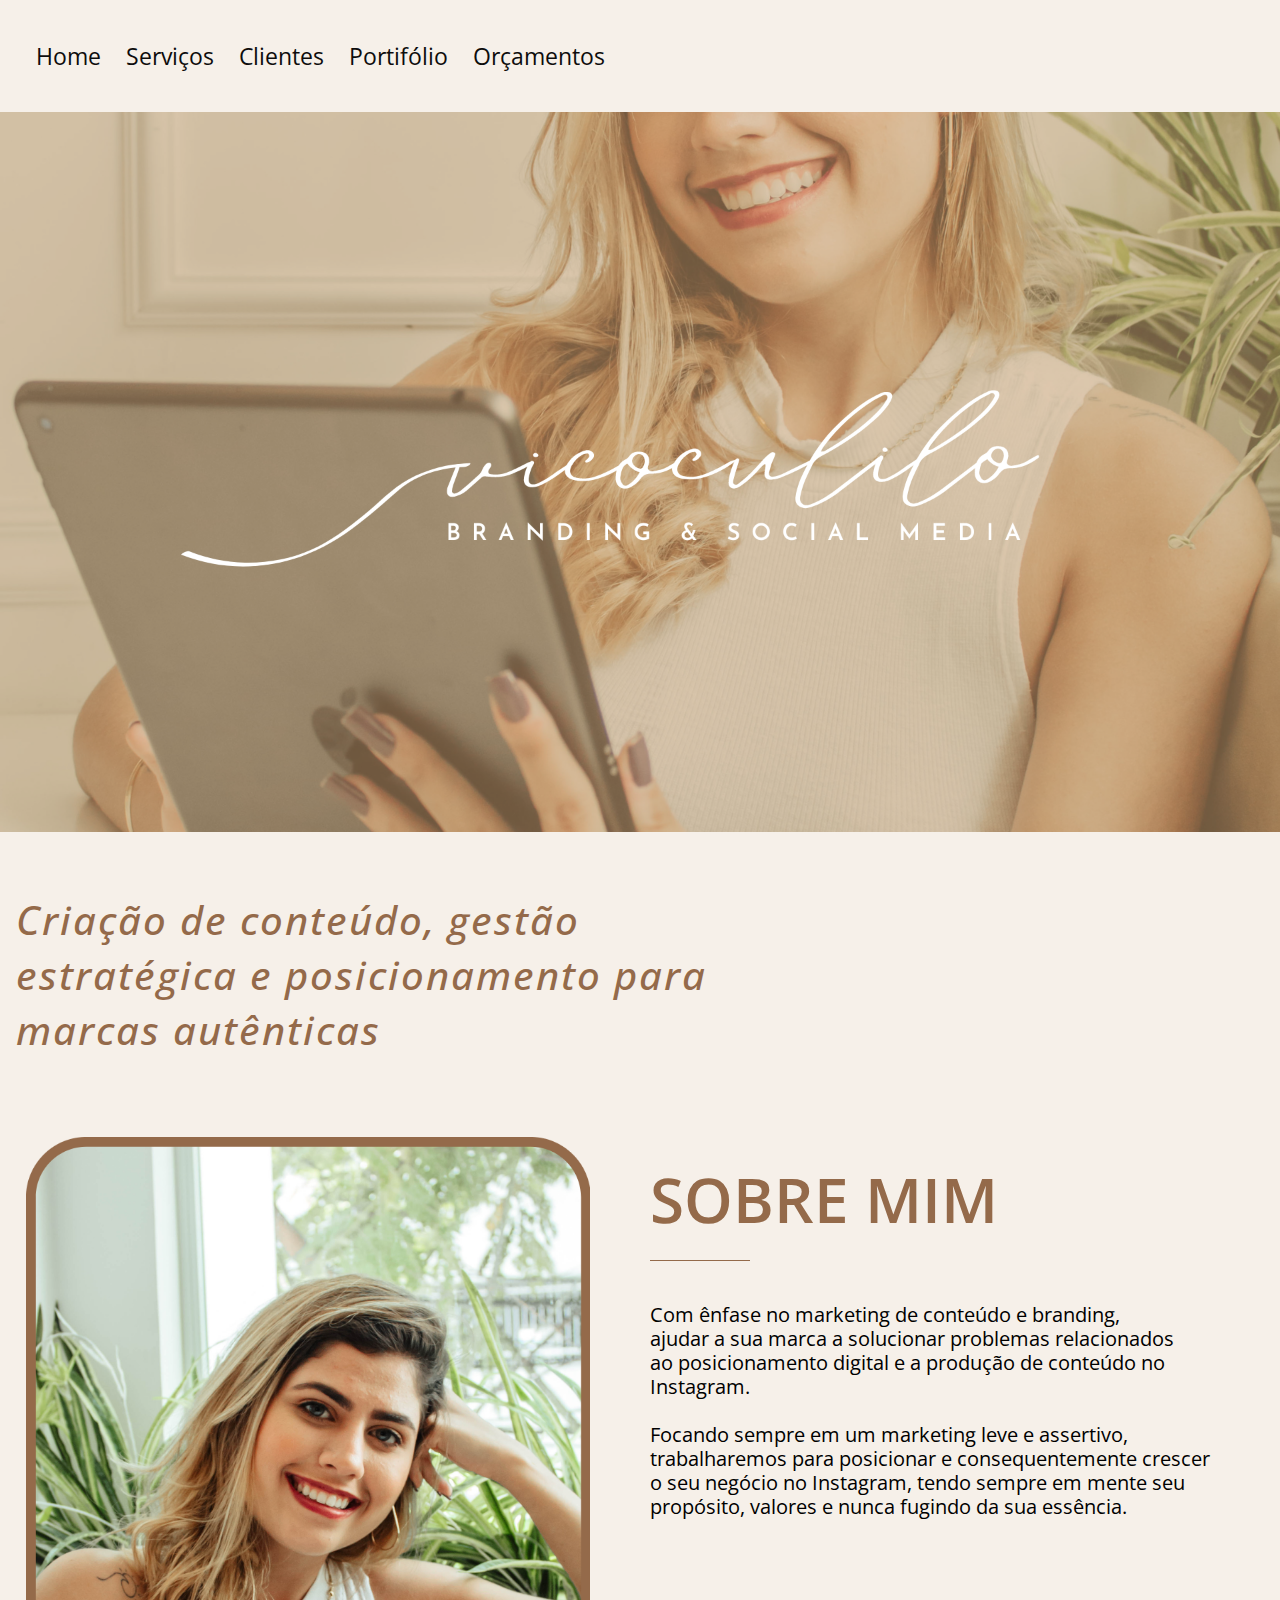
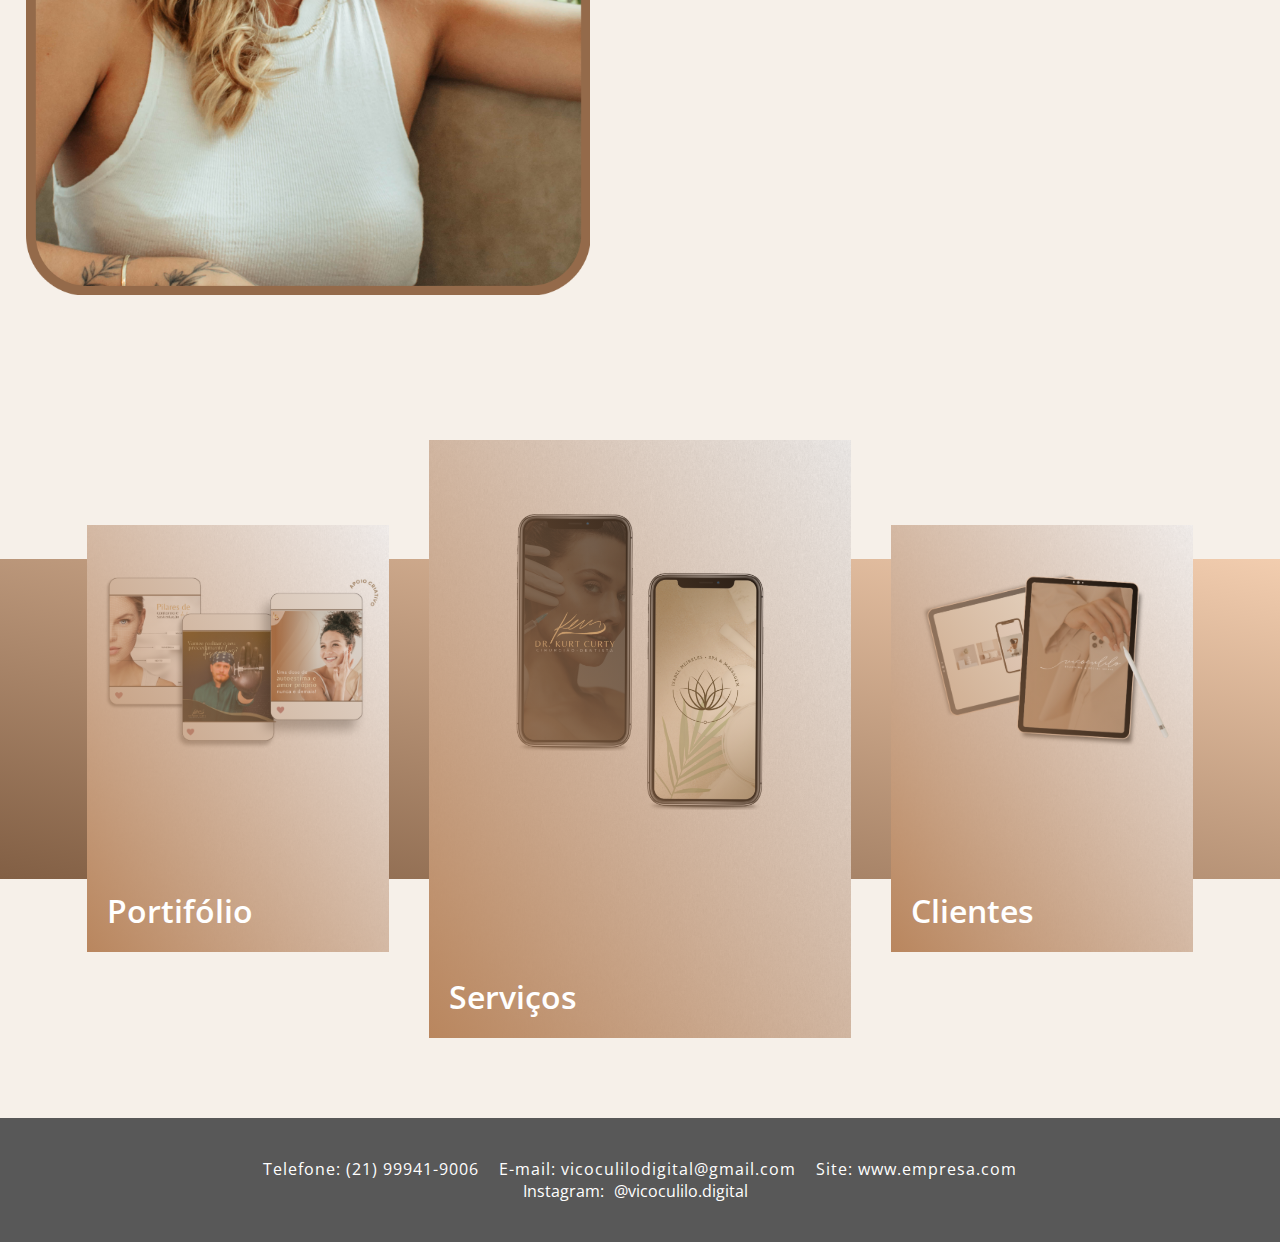
<file: index.html>
<!DOCTYPE html>
<html lang="pt-br"> 
<head>
	<title>Victhória Coculilo</title>
	<meta charset="UTF-8">
	<meta name="viewport" content="width=device-width, initial-scale=1.0">
    <link rel="stylesheet" href="./css/index.css">
    <script src="https://ajax.googleapis.com/ajax/libs/jquery/3.6.4/jquery.min.js"></script>
	<script src="./script/index.js"></script>
</head>
<body>
	<header class="container">
		<nav>
            <a href="./index.html">Home</a>
			<a href="./page/servicos.html">Serviços</a>
			<a href="./page/clientes.html">Clientes</a>
            <a href="./page/portifolio.html">Portifólio</a>
			<a href="./page/orçamentos.html">Orçamentos</a>
		</nav>	
	</header>
	<div class="row home__banner">
        <img src="./img/capa.png" alt="capa do site" class="home__banner">
    </div>
		
    <section class="container home">
        <div class="intro">
        <h2>Criação de conteúdo, gestão <br> 
            estratégica e posicionamento para <br> 
            marcas autênticas</h2>
        </div>
	<div class="row">
		<div class="col">
			<img src="./img/perfil.png" alt="foto perfil">
		</div>
		<div class="col sobre">
			<h1>SOBRE MIM</h1>
			<p>Com ênfase no marketing de conteúdo e branding, <br> ajudar a sua marca a solucionar problemas relacionados <br> ao posicionamento digital e a produção de conteúdo no Instagram. <br> <br>  Focando sempre em um marketing leve e assertivo, trabalharemos para posicionar e consequentemente crescer o seu negócio no Instagram, tendo sempre em mente seu propósito, valores e nunca fugindo da sua essência.</p>
		</div>
	</div>
    </section>

    <section class="home__banners">
        <div class="container">
            <a href="./page/portifolio.html" class="banner-small">
               <img src="./img/1.serv-inicio.png" alt="portifolio"> 
               <span>Portifólio</span>
            </a>
            <a href="./page/servicos.html" class="banner-small meio">
                <img src="./img/2.serv-inicio.png" alt="serviços"> 
                <span>Serviços</span>
            </a>
            <a href="./page/clientes.html" class="banner-small">
                <img src="./img/3.serv-inicio.png" alt="clientes"> 
                <span>Clientes</span>
            </a>
        </div>
    </section>

    <footer>
        <div  class="container">
            <div class="contact-info">
                <div>
                    Telefone: <a href="tel:+5521999419006">(21) 99941-9006</a>
                </div>
                <div>
                    E-mail: <a href="mailto:vicoculilodigital@gmail.com">vicoculilodigital@gmail.com</a>
                </div>
                <div>
                    Site: <a href="https://www.empresa.com">www.empresa.com</a>
                </div>
            </div>
            <div class="social-media">
                Instagram: <a href="https://www.instagram.com/vicoculilo.digital/">@vicoculilo.digital<i class="fab fa-instagram"></i></a>
            </div>
        </div>
	</footer>
</body>
</html>
</file>
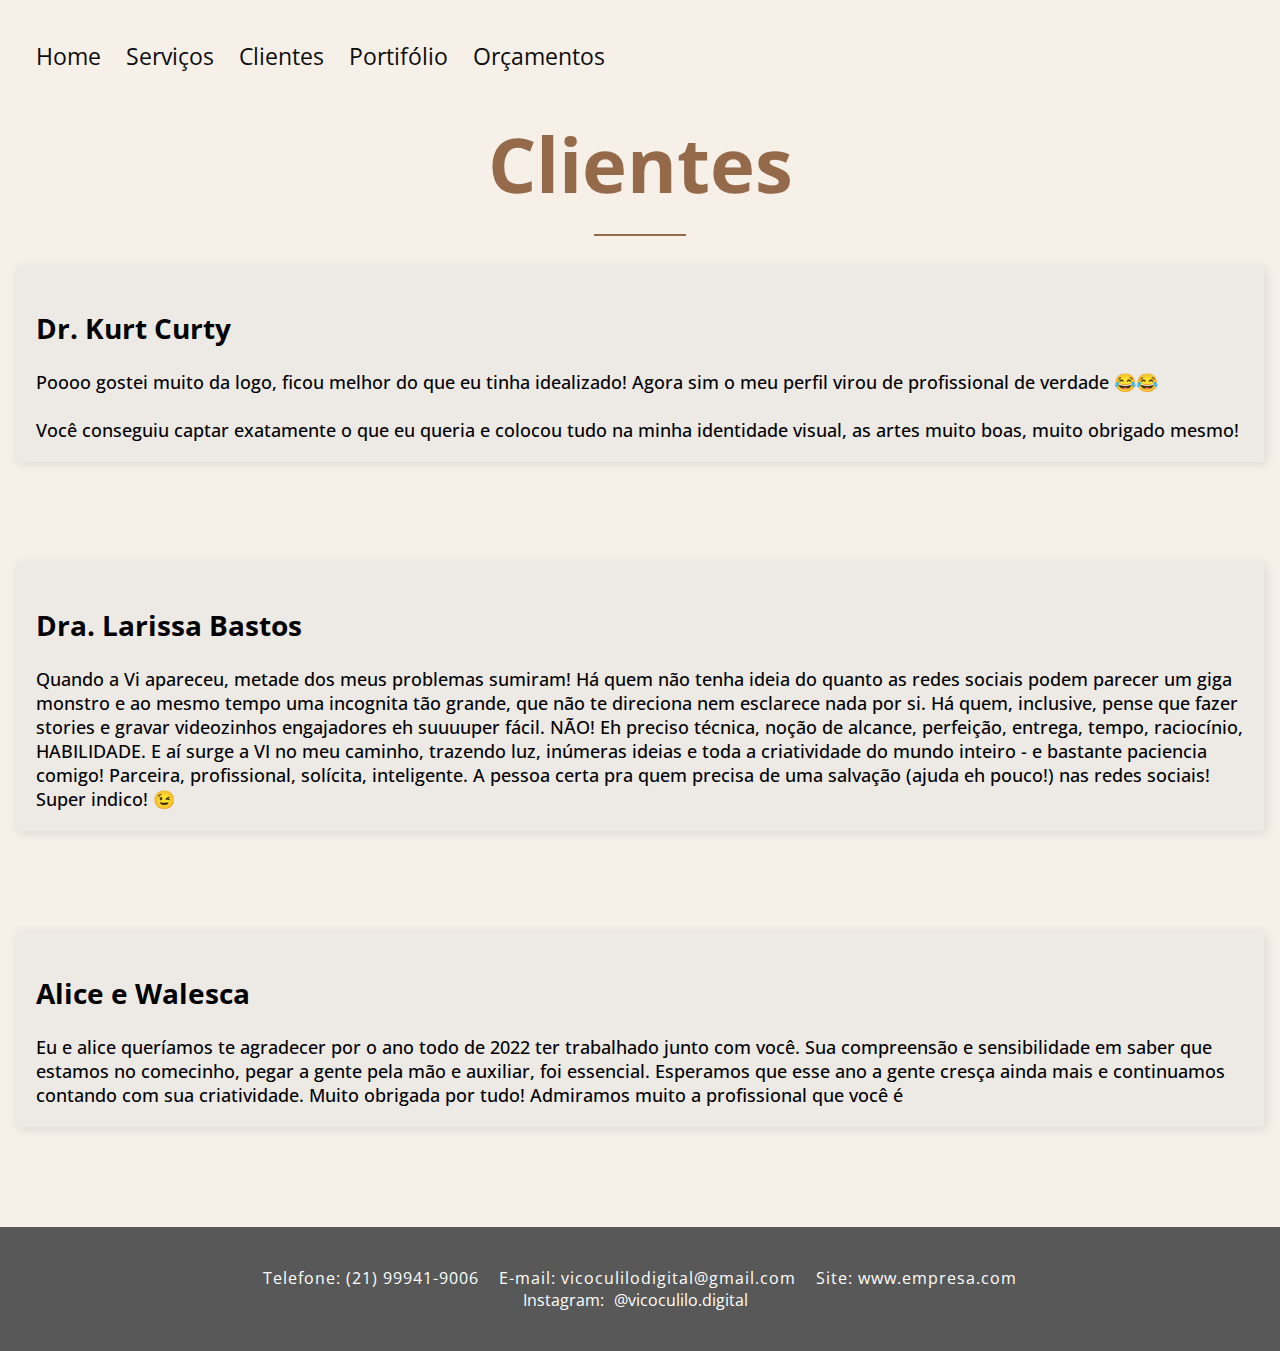
<file: page/clientes.html>
<!DOCTYPE html>
<html lang="pt-br"> 
<head>
    <meta charset="UTF-8">
    <meta http-equiv="X-UA-Compatible" content="IE=edge">
    <meta name="viewport" content="width=device-width, initial-scale=1.0">
    <title>Portifólio</title>
    <link rel="stylesheet" href="./../css/index.css">
    <script src="https://ajax.googleapis.com/ajax/libs/jquery/3.6.4/jquery.min.js"></script>
	<script src="./../script/index.js"></script>
</head>
<body>
    <header class="container">
		<nav>
			<a href="../index.html">Home</a>
			<a href="./servicos.html">Serviços</a>
			<a href="./clientes.html">Clientes</a>
            <a href="./portifolio.html">Portifólio</a>
			<a href="./orçamentos.html">Orçamentos</a>
		</nav>	
	</header>
    <section class="clientes container">
        <div class="titulo titulo2">
            <h1>Clientes</h1>
        </div>
        
        <div class="cliente">
            <h2>Dr. Kurt Curty</h2>
            <p>Poooo gostei muito da logo, ficou melhor do que eu tinha idealizado!
                Agora sim o meu perfil virou de profissional de verdade 😂😂
                <br><br>
                Você conseguiu captar exatamente o que eu queria e colocou tudo na
                minha identidade visual, as artes muito boas, muito obrigado mesmo!
            </p>
        </div>

        <div class="cliente">
            <h2>Dra. Larissa Bastos</h2>
            <p>Quando a Vi apareceu, metade dos meus problemas sumiram!
                Há quem não tenha ideia do quanto as redes sociais podem parecer um
                giga monstro e ao mesmo tempo uma incognita tão grande, que não te
                direciona nem esclarece nada por si.
                Há quem, inclusive, pense que fazer stories e gravar videozinhos
                engajadores eh suuuuper fácil.
                NÃO! Eh preciso técnica, noção de alcance, perfeição, entrega, tempo,
                raciocínio, HABILIDADE.
                E aí surge a VI no meu caminho, trazendo luz, inúmeras ideias e toda a
                criatividade do mundo inteiro - e bastante paciencia comigo!
                Parceira, profissional, solícita, inteligente.
                A pessoa certa pra quem precisa de uma salvação (ajuda eh pouco!)
                nas redes sociais!
                Super indico! 😉
                
            </p>
        </div>

        <div class="cliente">
            <h2>Alice e Walesca</h2>
            <p>Eu e alice queríamos te agradecer por o ano todo de 2022 ter trabalhado
                junto com você. Sua compreensão e sensibilidade em saber que
                estamos no comecinho, pegar a gente pela mão e auxiliar, foi essencial.
                Esperamos que esse ano a gente cresça ainda mais e continuamos
                contando com sua criatividade.
                Muito obrigada por tudo! Admiramos muito a profissional que você é
            </p>
        </div>
    </section>


    <footer>
        <div  class="container">
            <div class="contact-info">
                <div>
                    Telefone: <a href="tel:+5521999419006">(21) 99941-9006</a>
                </div>
                <div>
                    E-mail: <a href="mailto:vicoculilodigital@gmail.com">vicoculilodigital@gmail.com</a>
                </div>
                <div>
                    Site: <a href="https://www.empresa.com">www.empresa.com</a>
                </div>
            </div>
            <div class="social-media">
                Instagram: <a href="https://www.instagram.com/vicoculilo.digital/">@vicoculilo.digital<i class="fab fa-instagram"></i></a>
            </div>
        </div>
	</footer>
</body>
</html>
</file>
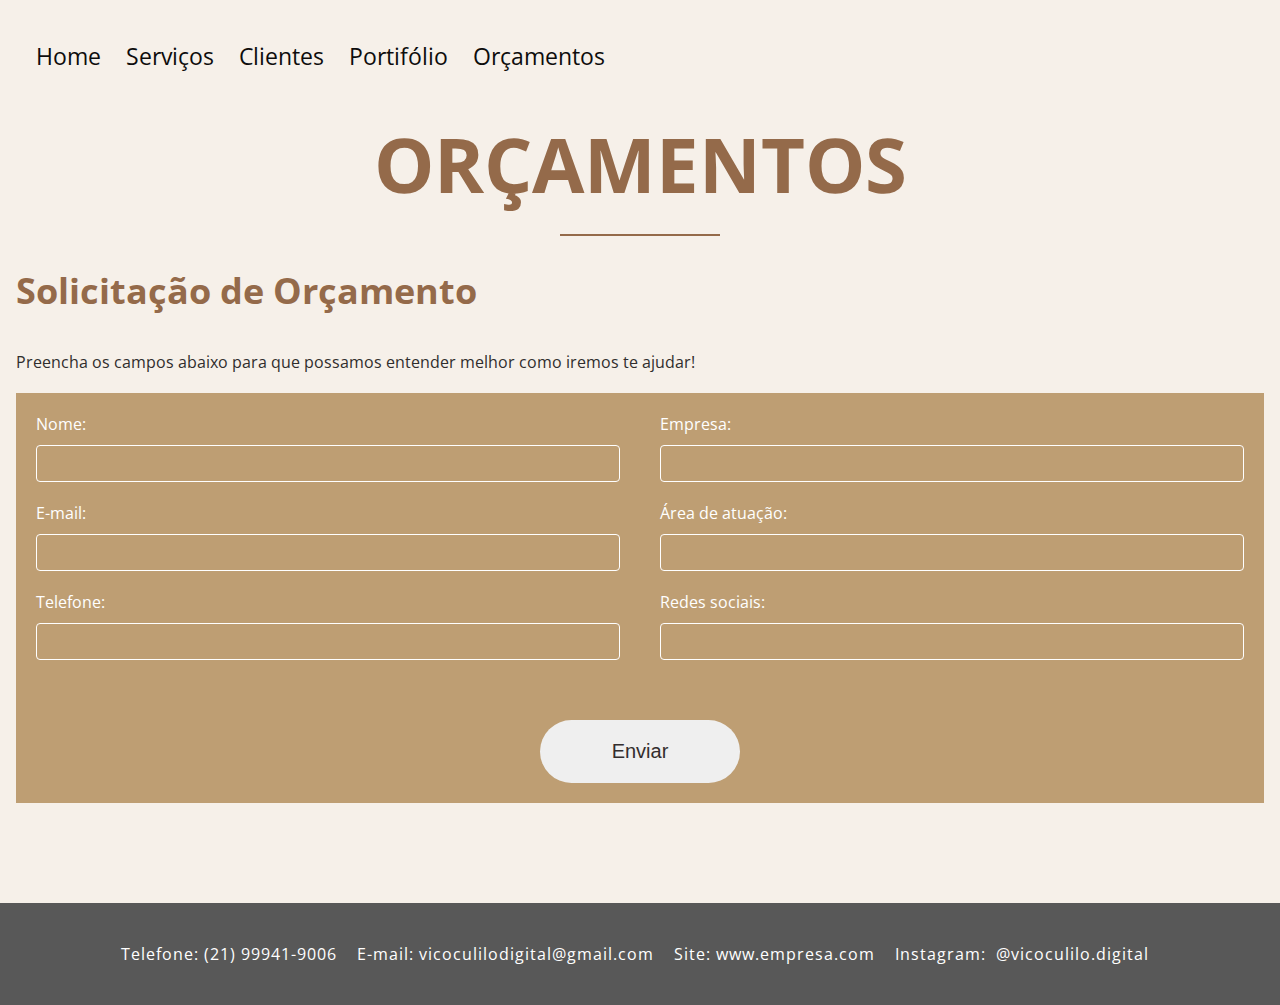
<file: page/orçamentos.html>
<!DOCTYPE html>
<html lang="pt-br"> 
 <head>
	<meta charset="UTF-8">
    <meta http-equiv="X-UA-Compatible" content="IE=edge">
    <meta name="viewport" content="width=device-width, initial-scale=1.0">
    <title>Portifólio</title>
    <link rel="stylesheet" href="./../css/index.css">
	<script src="https://ajax.googleapis.com/ajax/libs/jquery/3.6.4/jquery.min.js"></script>
	<script src="./../script/index.js"></script>
 </head>
 <body>
    <header class="container">
		<nav>
			<a href="../index.html">Home</a>
			<a href="./servicos.html">Serviços</a>
			<a href="./clientes.html">Clientes</a>
            <a href="./portifolio.html">Portifólio</a>
			<a href="./orçamentos.html">Orçamentos</a>
		</nav>	
	</header>
 
	<section class="container orcamento">
    <div class="titulo titulo2">
    	<h1>ORÇAMENTOS</h1>
    </div>

    <h3>Solicitação de Orçamento</h3>
    <p>Preencha os campos abaixo para que possamos entender melhor como iremos te ajudar!</p>
    <form action="/" method="post">
		<div class="form__campos">
			<div class="form__campo">
				
				<label for="nome">Nome:</label>
				<input type="text" id="nome" name="nome" required>
		
				<label for="email">E-mail:</label>
				<input type="email" id="email" name="email" required> 
				
				<label for="telefone">Telefone:</label>
				<input type="tel" id="telefone" name="telefone" required>
			</div>
			<div class="form__campo">
				
				<label for="empresa">Empresa:</label>
				<input type="text" id="empresa" name="empresa" required>
				
				<label for="area">Área de atuação:</label>
				<input type="text" id="area" name="area" required>
				
				<label for="redes">Redes sociais:</label>
				<input type="text" id="redes" name="redes" required>
			</div>
		</div>
	<input id="enviar-orcamento" type="submit" value="Enviar">
	</form>
</section>
 
 
 <footer>
	<div  class="container">
		<div class="contact-info">
			<div>
				Telefone: <a href="tel:+5521999419006">(21) 99941-9006</a>
			</div>
			<div>
				E-mail: <a href="mailto:vicoculilodigital@gmail.com">vicoculilodigital@gmail.com</a>
			</div>
			<div>
				Site: <a href="https://www.empresa.com">www.empresa.com</a>
			</div>
			<div class="social-media">
                Instagram: <a href="https://www.instagram.com/vicoculilo.digital/">@vicoculilo.digital<i class="fab fa-instagram"></i></a>
            </div>
	</div>
</footer>
 </body>
</html>
</file>
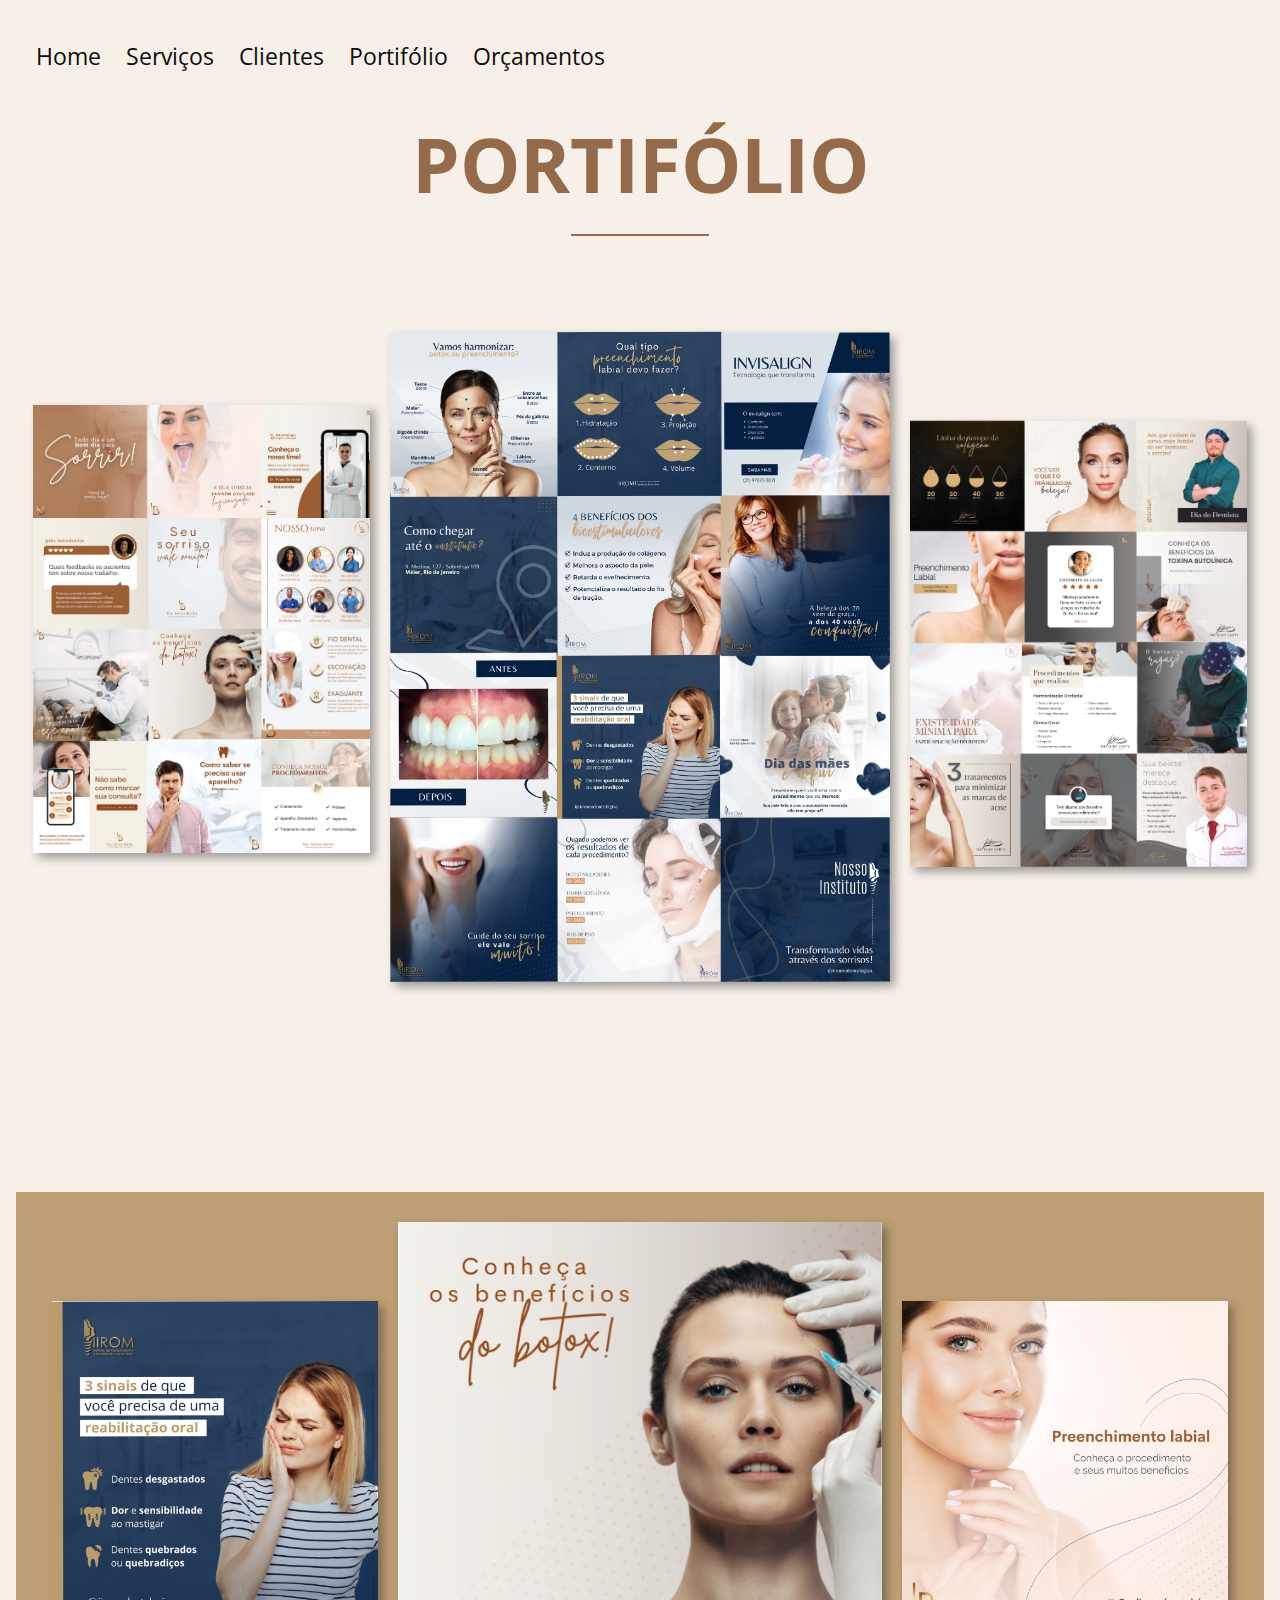
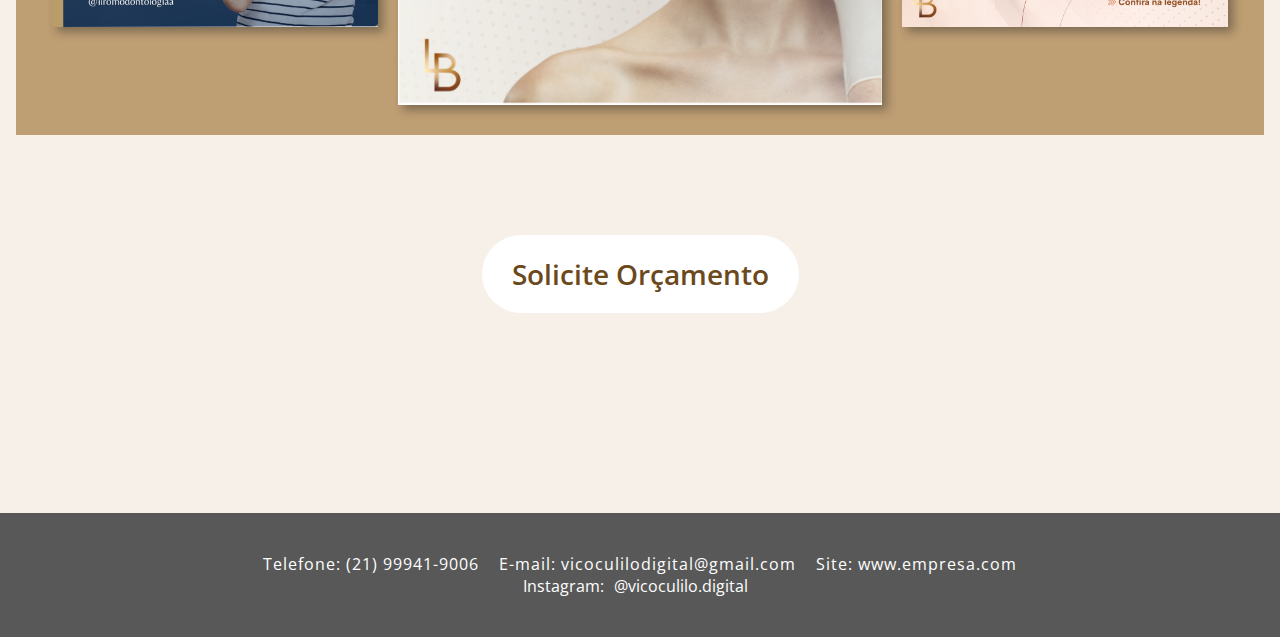
<file: page/portifolio.html>
<!DOCTYPE html>
<html lang="pt-br"> 
<head>
    <meta charset="UTF-8">
    <meta http-equiv="X-UA-Compatible" content="IE=edge">
    <meta name="viewport" content="width=device-width, initial-scale=1.0">
    <title>Portifólio</title>
    <link rel="stylesheet" href="./../css/index.css">
    <script src="https://ajax.googleapis.com/ajax/libs/jquery/3.6.4/jquery.min.js"></script>
	<script src="./../script/index.js"></script>
</head>
<body>
    <header class="container">
		<nav>
			<a href="../index.html">Home</a>
			<a href="./servicos.html">Serviços</a>
			<a href="./clientes.html">Clientes</a>
            <a href="./portifolio.html">Portifólio</a>
			<a href="./orçamentos.html">Orçamentos</a>
		</nav>	
	</header>
    <section class="portifolio container">
        <div class="titulo titulo2">
            <h1>PORTIFÓLIO</h1>
        </div>
        <div class="portifolio__banners">
            <img class="image" src="../img/2.port.jpg" alt="Imagem 1">
            <img class="image" src="../img/1.port.png" alt="Imagem 2">
            <img class="image" src="../img/3.port.png" alt="Imagem 3">
        </div>


        <div class="portifolio__banners portifolio__banners2">
            <img class="post" src="./../img/1.post.png" alt="Imagem 1">
            <img class="post" src="../img/2.post.png" alt="Imagem 2">
            <img class="post" src="../img/3.post.png" alt="Imagem 3">
        </div>
        <a href="./orçamentos.html" class="solicite">
            Solicite Orçamento
        </a>
    </section>


    <footer>
        <div  class="container">
            <div class="contact-info">
                <div>
                    Telefone: <a href="tel:+5521999419006">(21) 99941-9006</a>
                </div>
                <div>
                    E-mail: <a href="mailto:vicoculilodigital@gmail.com">vicoculilodigital@gmail.com</a>
                </div>
                <div>
                    Site: <a href="https://www.empresa.com">www.empresa.com</a>
                </div>
            </div>
            <div class="social-media">
                Instagram: <a href="https://www.instagram.com/vicoculilo.digital/">@vicoculilo.digital<i class="fab fa-instagram"></i></a>
            </div>
        </div>
	</footer>           
</body>
</html>
</file>
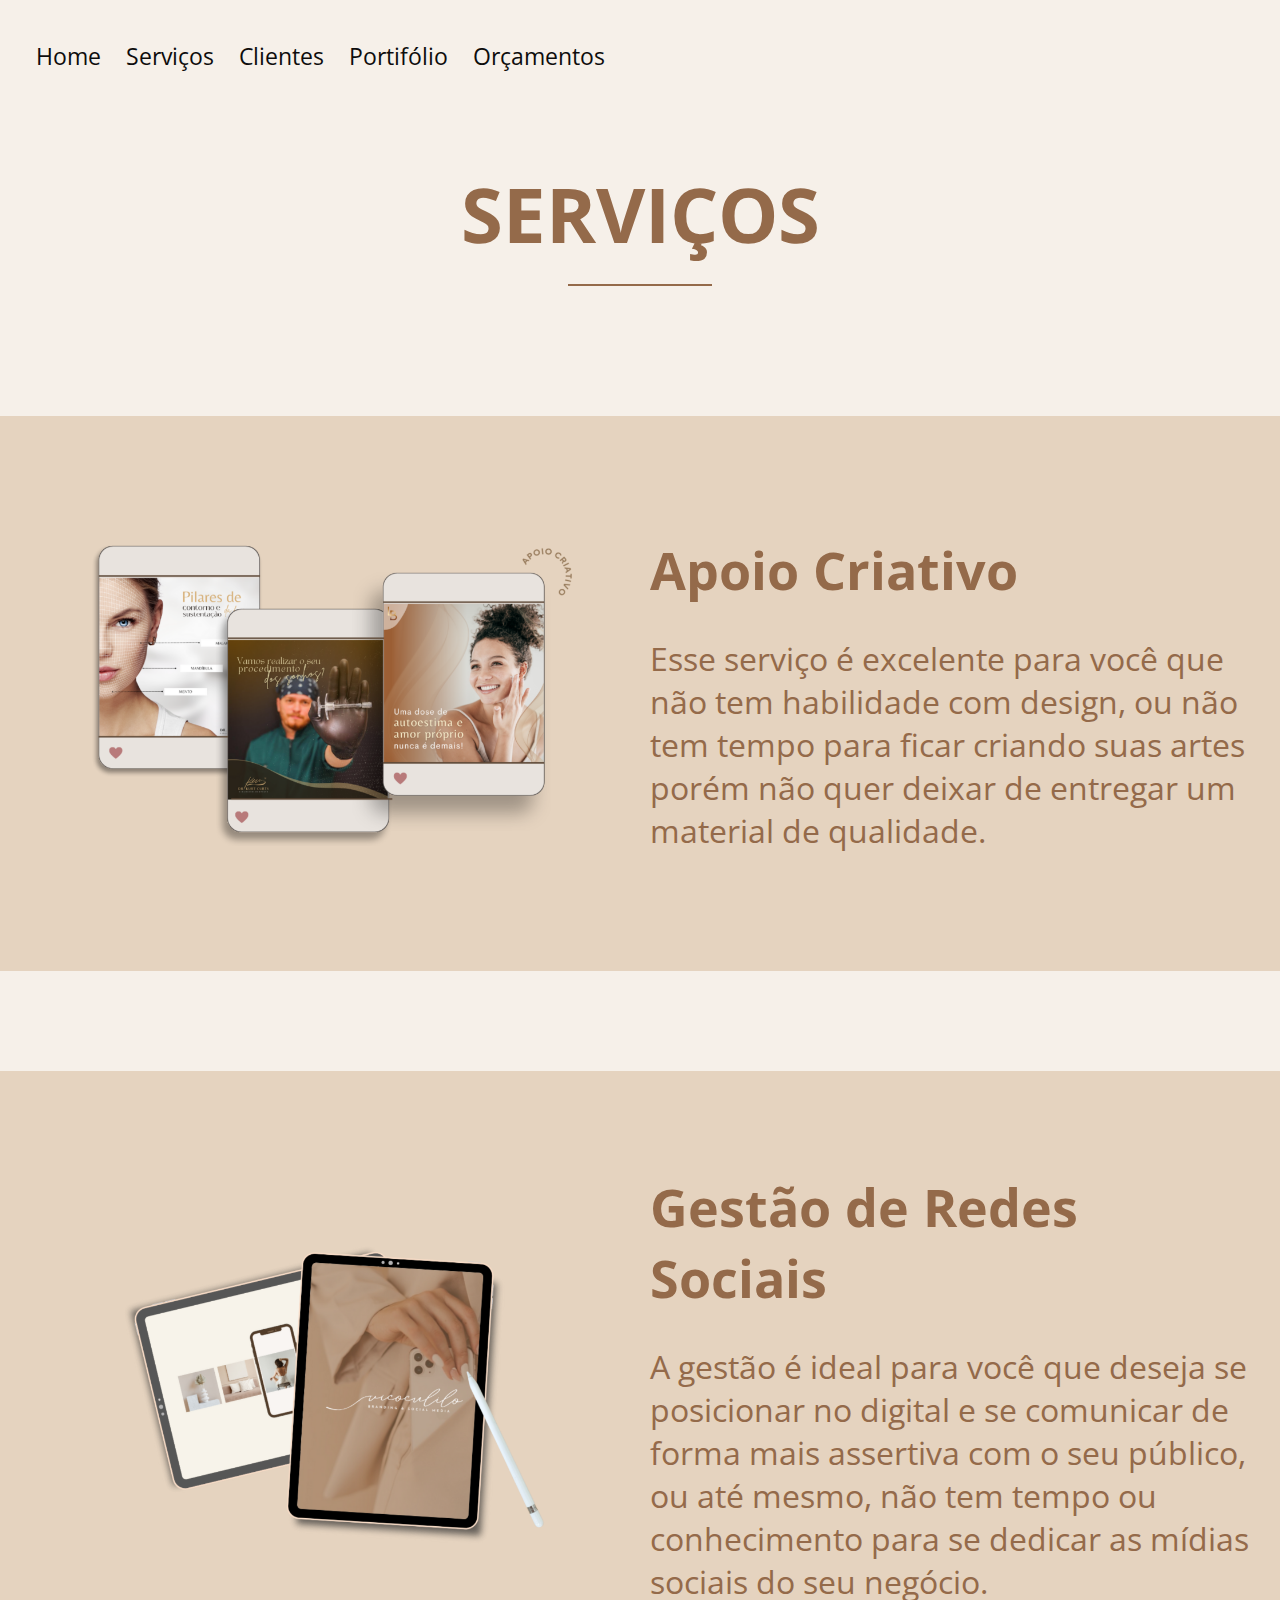
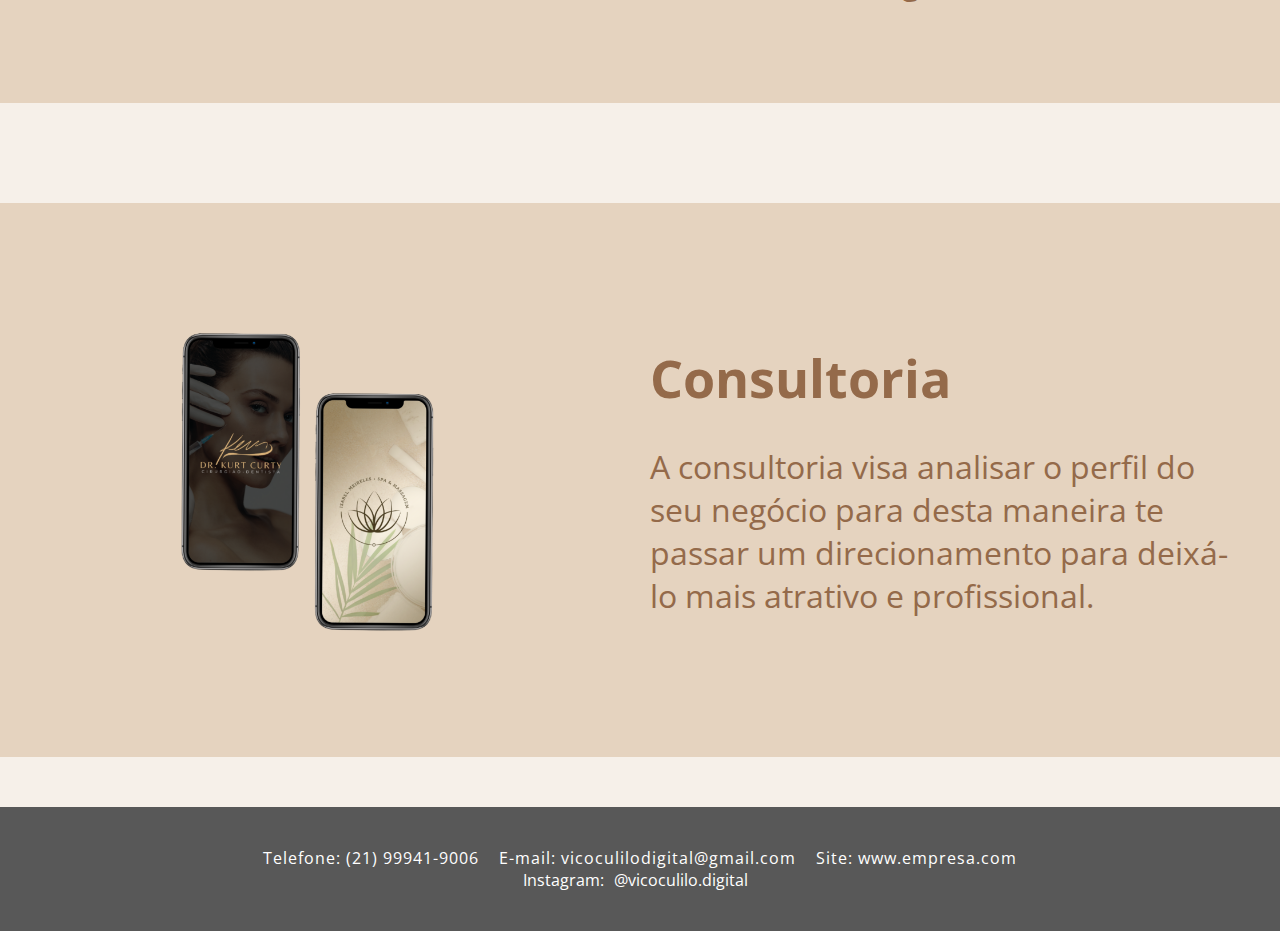
<file: page/servicos.html>
<!DOCTYPE html>
<html lang="pt-br">
<head>
    <meta charset="UTF-8">
    <meta http-equiv="X-UA-Compatible" content="IE=edge">
    <meta name="viewport" content="width=device-width, initial-scale=1.0">
    <title>Serviços</title>
    <link rel="stylesheet" href="./../css/index.css">
    <script src="https://ajax.googleapis.com/ajax/libs/jquery/3.6.4/jquery.min.js"></script>
	<script src="./../script/index.js"></script>
</head>
<body>
    <header class="container">
		<nav>
			<a href="../index.html">Home</a>
			<a href="./servicos.html">Serviços</a>
			<a href="./clientes.html">Clientes</a>
            <a href="./portifolio.html">Portifólio</a>
			<a href="./orçamentos.html">Orçamentos</a>
		</nav>	
	</header>
    <section class="servicos">
        <div class="titulo">
        <h1>SERVIÇOS</h1>
        </div>
        <div class="row">
            <div class="container">
                <div class="col">
                    <img src="../img/serv1.png" alt="apoio criativo">
                </div>
                <div class="col">
                    <h1>Apoio Criativo</h1>
                    <p>Esse serviço é excelente para você que não tem habilidade com design, ou não tem tempo para ficar criando suas artes porém não quer deixar de entregar um material de qualidade.</p>
                </div>
            </div>
        </div>

        <div class="row">
            <div class="container">
                <div class="col">
                    <img src="../img/serv2.png" alt="gestão">
                </div>
                <div class="col">
                    <h1>Gestão de Redes Sociais</h1>
                    <p>A gestão é ideal para você que deseja se posicionar no digital e se comunicar de forma mais assertiva com o seu público, ou até mesmo, não tem tempo ou conhecimento para se dedicar as mídias sociais do seu negócio.</p>
                </div>
            </div>
        </div>

        <div class="row">
            <div class="container">
                <div class="col">
                    <img src="../img/serv3.png" alt="consultoria">
                </div>
                <div class="col">
                    <h1>Consultoria</h1>
                    <p>A consultoria visa analisar o perfil do seu negócio para desta maneira te passar um direcionamento para deixá-lo mais atrativo e profissional.</p>
                </div>
            </div>
        </div>

        <!-- <input type="submit" value="Solicitar Orçamento"> -->

                
    </section>
    <footer>
        <div  class="container">
            <div class="contact-info">
                <div>
                    Telefone: <a href="tel:+5521999419006">(21) 99941-9006</a>
                </div>
                <div>
                    E-mail: <a href="mailto:vicoculilodigital@gmail.com">vicoculilodigital@gmail.com</a>
                </div>
                <div>
                    Site: <a href="https://www.empresa.com">www.empresa.com</a>
                </div>
            </div>
            <div class="social-media">
                Instagram: <a href="https://www.instagram.com/vicoculilo.digital/">@vicoculilo.digital<i class="fab fa-instagram"></i></a>
            </div>
        </div>
	</footer>
</body>
</html>
</file>
<file: css/index.css>
@import url('https://fonts.googleapis.com/css2?family=Open+Sans:ital,wght@0,300;0,400;0,500;0,600;0,700;0,800;1,300;1,400;1,500;1,600;1,700;1,800&display=swap');
body {
    background-color: #F6F0E9;
    font-family: 'Open Sans', sans-serif;

    margin: 0;
    padding: 0;
  }

* {
    box-sizing: border-box;
}

.container {
    max-width: 1300px;
    padding: 0 16px;
    width: 100%;
    margin: 0 auto;

    display: flex;
    align-items: center;
    justify-content: center;
    flex-direction: column;

    @media (max-width: 1024px) {
        padding: 0 4.444vw
    }
}

header {
    width: 100%;
}

nav {
    display: flex;
    align-items: center;

    background-color: #F6F0E9;
    color: #fff;
    width: 100%;
    display: flex;
    justify-content: flex-start;
    align-items: center;
    gap: 5px;
    padding: 40px 0;
}

nav a {
    color: #0d0c0c;
    margin-left: 20px;
    text-decoration: none;
    font-size: 23px;
    transition: 200ms all ease-in-out;
    position: relative;
}

nav a::before{
    content: '';
    position: absolute;
    bottom: -5px;
    left: 0;
    width: 0%;
    height: 2px;
    background-color: #724f1e;
    transition: 200ms all ease-in-out;
}

nav a:hover::before  {
    width: 100%;
}

.home .container {
    flex-direction: row;
}



.home__banner {
    /* max-height: 600px; */
}

.home__banner img {
    max-width: 100%;
    width: 100%;
    height: auto;
    object-fit: cover;
}



banner {
    background-image: url('https://via.placeholder.com/1500x500');
    background-size: cover;
    background-position: center;
    height: 500px;
}

.intro{
    width: 100%;
}

.intro h2 {
    /* font-family:  'Franklin Gothic Medium', 'Arial Narrow', Arial, sans-serif; */
    color: #946A4A;
    font-weight: 500;
    font-size: 40px;
    font-style: italic;
    letter-spacing: 2px;
    margin: 60px 0;
}

.sobre {
    padding: 40px;
}

.sobre h1 {
    font-size: 62px;
    font-weight: 600;
    position: relative;
    padding-bottom: 20px;
}

.sobre h1::before {
    content: '';
    position: absolute;
    bottom: 0;
    left: 0;
    height: 1px;
    width: 100px;
    background-color: #946A4A;
}

.sobre p {
    font-size: 20px;
    line-height: 24px;
}

.home__banners .container {
    margin: 100px auto 60px;
    display: flex;
    justify-content: center;
    align-items: center;
    flex-direction: row;
    gap: 40px;
}

.home__banners  {
    position: relative;
}

.home__banners::before {
    content: '';
    position: absolute;
    width: 100%;
    height: 40%;
    top: 30%;
    left: 0;
    background: linear-gradient(to top right, rgb(130, 95, 68), rgba(236, 152, 87, 0.4));
}

.banner-small {
    width: 25%;
    display: flex;
    position: relative;
    transition: 600ms all cubic-bezier(0.13, 0.99, 0.58, 1);
}

.banner-small:hover {
    transform: translateY(-10px);
}

.banner-small.meio {
    width: 35%;
    display: flex;
}

.banner-small img {
    height: auto;
    max-width: 100%;
    position: relative;
}

.banner-small span {
    position: absolute;
    bottom: 20px;
    left: 20px;
    width: 100%;
    font-size: 32px;
    color: white;
    font-weight: 600;
    z-index: 10;
}

.banner-small::before {
    content: '';
    position: absolute;
    top: 0;
    left: 0;
    width: 100%;
    height: 100%;
    background: linear-gradient(to top right, rgb(185, 134, 94), rgba(198, 145, 105, 0));
    z-index: 3;
}

.row {
    display: flex;
    flex-wrap: wrap;
}

.col {
    flex: 1;
    margin: 0 10px;
}

.col img {
    max-width: 100%;
}

.col h3 {
    margin-top: 0;
}

.col p {
    margin-bottom: 0;
}

.home {
    flex-direction: column;
}

.servicos{
    margin: 50px 0;
    display: flex;
    flex-direction: column;
    gap: 100px;
    align-items: center;
    padding: 0;
}

.servicos > .row{
    background-color: #e5d3bf;
    width: 100%;
    padding: 100px 0;
}

.servicos > .row > .container{
    flex-direction: row;
}

.servicos > .row img{
    max-width: 500px;
}

.servicos .col{
    display: flex;
    align-items: center;
    justify-content: center;
    flex-direction: column;
}

.servicos .col h1{
    width: 100%;
    text-align: left;
    font-size: 52px;
    margin: 0;
}

.servicos .col p{
    width: 100%;
    text-align: left;
    font-size: 32px;
    color: rgba(148, 106, 74, 1);
}



.container {
    display: flex;
    justify-content: center;
    align-items: center;
}

.post {
    margin: 10px;
    width: 220px;
    height: 220px;
    object-fit: cover;
    
}

.image {
    margin: 10px;
    width: 220px;
    height: 317px;
    object-fit: cover;
}

footer {
    background-color: #585858;
    color: #fff;
    padding: 40px;
    text-align: center;
    display: flex;
    align-items: center;
}

.contact-info {
    display: flex;
    flex-wrap: wrap;
    justify-content: center;
}

.contact-info div {
    margin: 0 10px;
    letter-spacing: 1px;
    font-size: 16px;
}

.contact-info a {
    color: #fff;
    text-decoration: none;
}

.contact-info a:hover {
    text-decoration: underline;
}

.social-media {
    display: flex;
    justify-content: center;
}

.social-media a {
    display: inline-block;
    color: #fff;
    margin: 0 10px;
    text-decoration: none;
}

.social-media a:hover {
    text-decoration: underline;

}
  
  section {
    margin: 0 auto;
    padding: 20px;
  }
  
  .titulo {
    text-align: center;
    color: #946A4A;
    font-size: 38px;
    font-weight: 500;
    position: relative;

  }

  .titulo::before {
    content: '';
    position: absolute;
    bottom: 30px;
    height: 2px;
    width: 40%;
    left: 30%;
    background-color: #946A4A;
  }

  .titulo2::before {
    content: '';
    position: absolute;
    bottom: 30px;
    height: 2px;
    width: 30%;
    left: 35%;
    background-color: #946A4A;
  }
  
  h1 {
    margin-top: 0;
    color: #946A4A;
  }
  h3 {
    margin-top: 0;
  }
  
  p {
    margin-bottom: 0;
  }
  
  form {
    margin-top: 20px;
  }
  
  label {
    display: block;
    margin-bottom: 10px;
    width: 100%;
    
  
  }
  
  input[type="text"],
  input[type="email"],
  input[type="tel"],
  textarea {
    width: 100%;
    padding: 10px;
    border: 1px solid #ccc;
    border-radius: 4px;
    
  }
  
  textarea {
    resize: vertical;
  }
  
  select {
    width: 100%;
    padding: 10px;
    border: 1px solid #ccc;
    border-radius: 4px;
  }
  
  button[type="submit"] {
    background-color: #4CAF50;
    color: #fff;
    padding: 10px 20px;
    border: none;
    border-radius: 4px;
    cursor: pointer;
  }
  
  button[type="submit"]:hover {
    background-color: #45a049;
    
  }

  .orcamento h3 {
    width: 100%;
    text-align: left;
    color: #946A4A;
    font-size: 36px;
  }

  .orcamento > p {
    width: 100%;
    text-align: left;
    color: #302d2d;
    font-size: 16px;
    margin-top: 0;
  }
  .orcamento form {
    background-color: #be9e73;
    padding: 20px;
    display: flex;
    width: 100%;
    gap: 40px;
    flex-direction: column;
    margin-bottom: 100px;
    
  }

  .orcamento form .form__campos {
    width: 100%;
    display: flex;
    gap: 40px;
  }
  .orcamento form .form__campo {
    width: 100%;
    display: flex;
    flex-direction: column;
  }

  .orcamento form .form__campo input {
    border: 1px solid white;
    background-color: #be9e73;
    width: 100%;
    display: flex;
    flex-direction: column;
    margin-bottom: 20px;
  }

  .orcamento form .form__campo label {
    color: white;
    font-size: 16px;
  }

  .orcamento form > input {
      border: none;
    color: #332d2d;
    font-size: 20px;
    width: 200px;
    height: auto;
    padding: 20px;
    border-radius: 50px;
    margin: 0 auto;
  }


.portifolio__banners {
    display: flex;
    width: 100%;
    justify-content: center;
}

.portifolio__banners2 {
    margin-top: 200px;
    background-color: #be9e73;
    padding: 20px;
    display: flex;
    width: 100%;
}


.portifolio__banners > img {
    display: flex;
    width: 27%;
    height: auto;
    object-fit: contain;
    filter: drop-shadow(5px 5px 5px #22222269);
}

.portifolio__banners > img:nth-child(2) {
    display: flex;
    width: 40%;
    
}

.solicite {
    font-size: 28px;
    font-weight: 600;
    color: #6b491c;
    text-decoration: none;
    background-color: white;
    border-radius: 50px;
    padding: 20px 30px;
    margin: 100px auto 200px;
}

.solicite:hover {
    background-color: rgb(207, 200, 183);
}

.cliente {
    padding: 20px;
    background-color: #ede9e4;
    width: 100%;
    margin-bottom: 100px;
    box-shadow: 2px 2px 10px rgba(0, 0, 0, 0.1);
}

.cliente h2{
    font-size: 28px;
    font-weight: 700;
}

.cliente p{
    font-size: 18px;
    font-weight: 500;
}

@media (max-width: 1025px) {
    header nav {
        justify-content: space-between;
    }
    
    header nav a {
        font-size: 14px;
        margin: 0;
    }

    .home.container > .row{
        display: flex;
        flex-direction: column;
    }

    .home__banners::before {
        display: none;
    }

    .home__banners .container {
        flex-direction: column;
    }

    .banner-small {
        width: 100%;
    }

    .banner-small.meio {
        width: 100%;
    }

    .servicos > .row img{
        max-width: 100%;
    }

    .portifolio__banners {
        flex-direction: column;
    }

    .portifolio__banners img {
        width: 100% !important;
        margin: 0;
    }

    .portifolio__banners2 {
        gap: 20px;
    }

    .form__campos {
        flex-direction: column;
    }

    .form__campos label {
        font-size: 18px !important;
    }

    .container.orcamento h3 {
        font-size: 26px !important;

    }
    
    .container.orcamento p {
        font-size: 18px !important;

    }

    .container.orcamento input {
        height: 60px;

    }

    .servicos > .row > .container{
        flex-direction: column;
    }
}
</file>
